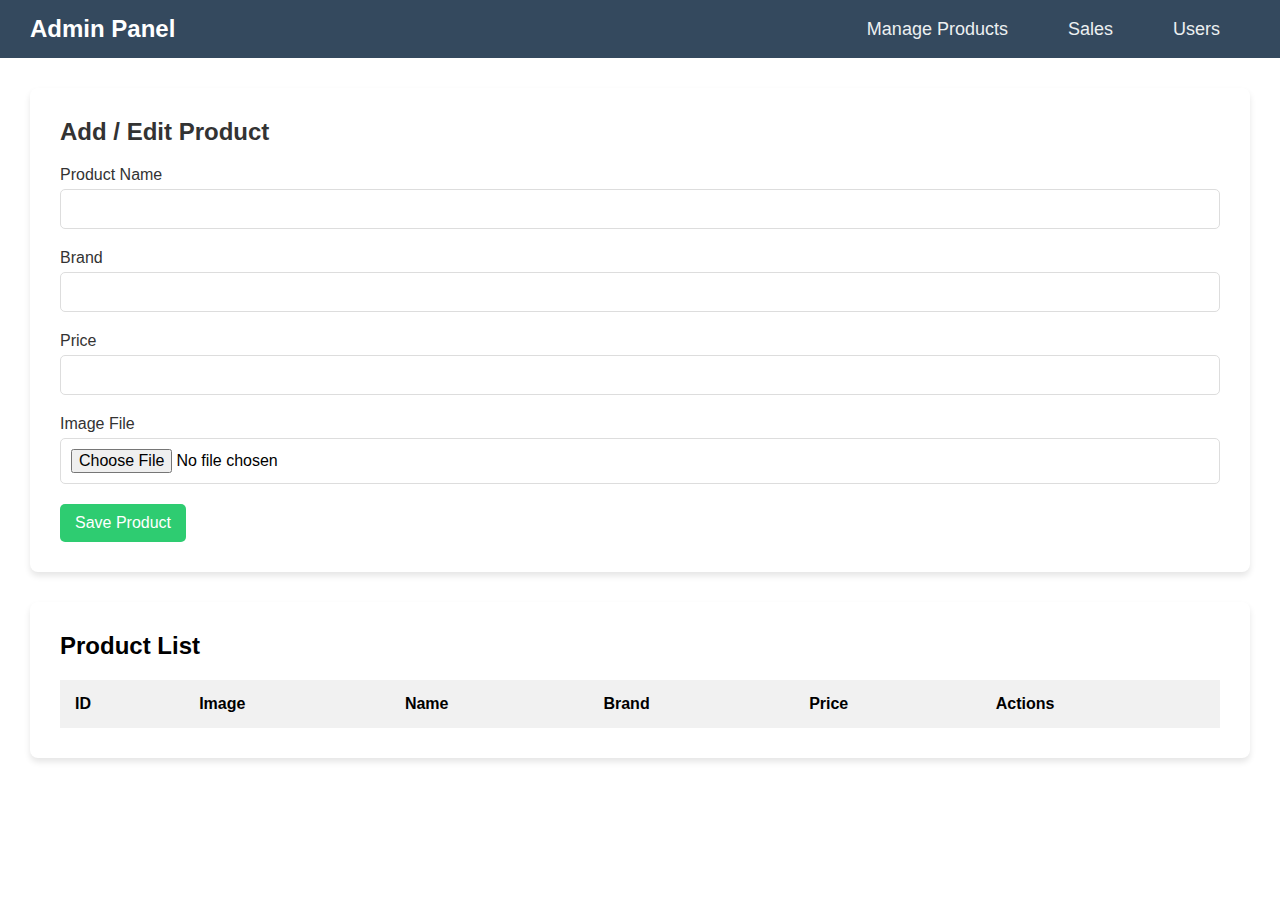
<file: admin.html>
<!DOCTYPE html>
<html lang="en">
<head>
    <meta charset="UTF-8">
    <meta http-equiv="X-UA-Compatible" content="IE=edge">
    <meta name="viewport" content="width=device-width, initial-scale=1.0">
    <title>Admin Panel</title>
    <link rel="stylesheet" href="https://cdnjs.cloudflare.com/ajax/libs/font-awesome/6.6.0/css/all.min.css">
    <link rel="stylesheet" href="admin.css">
</head>
<body>
    <!-- Top Navigation Bar -->
    <header class="navbar">
        <div class="logo">
            <h1>Admin Panel</h1>
        </div>
        <nav>
            <ul>
                <li><a href="admin.html">Manage Products</a></li>
                <li><a href="sales.html">Sales</a></li>
                <li><a href="users.html">Users</a></li>
            </ul>
        </nav>
    </header>

    <main>
        <section class="product-form">
            <h2>Add / Edit Product</h2>
            <form id="productForm" enctype="multipart/form-data">
                <input type="hidden" id="productId" name="productId" />

                <label for="productName">Product Name</label>
                <input type="text" id="productName" name="productName" required>

                <label for="productBrand">Brand</label>
                <input type="text" id="productBrand" name="productBrand" required>

                <label for="productPrice">Price</label>
                <input type="number" id="productPrice" name="productPrice" required>

                <label for="productImage">Image File</label>
                <input type="file" id="productImage" name="productImage" accept="image/*" required>

                <button type="submit" id="saveProductBtn">Save Product</button>
            </form>
        </section>

        <section class="product-list">
            <h2>Product List</h2>
            <table>
                <thead>
                    <tr>
                        <th>ID</th>
                        <th>Image</th>
                        <th>Name</th>
                        <th>Brand</th>
                        <th>Price</th>
                        <th>Actions</th>
                    </tr>
                </thead>
                <tbody id="productTableBody">
                    <!-- Product rows will be generated here by JavaScript -->
                </tbody>
            </table>
        </section>
    </main>

    <script src="admin.js"></script>
</body>
</html>
</file>
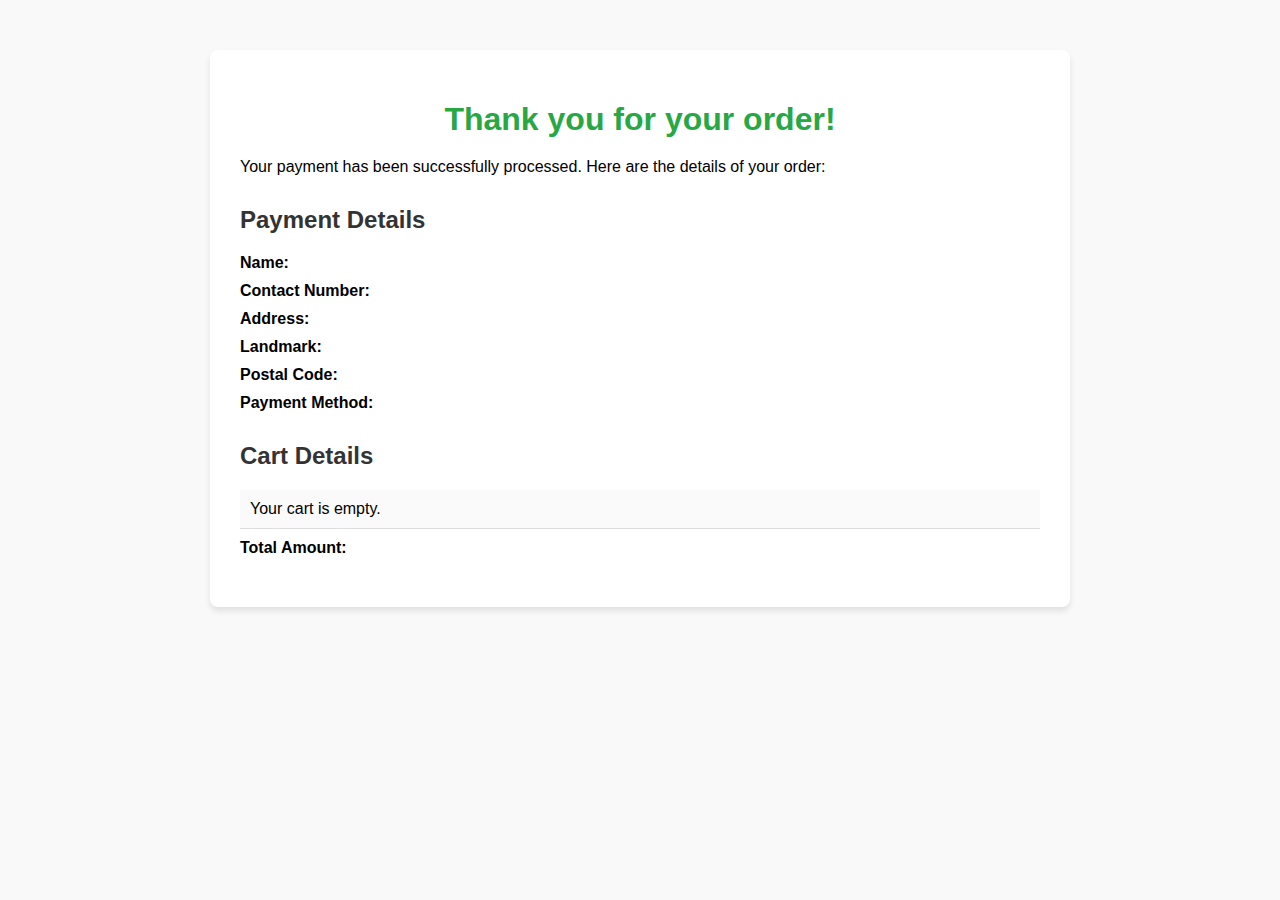
<file: confirmation.html>
<!DOCTYPE html>
<html lang="en">
<head>
    <meta charset="UTF-8">
    <meta name="viewport" content="width=device-width, initial-scale=1.0">
    <title>Order Confirmation</title>
    <link rel="stylesheet" href="confirmation.css"> <!-- Link your confirmation CSS here -->
</head>
<body>
    <div class="confirmation-container">
        <h1>Thank you for your order!</h1>

        <p>Your payment has been successfully processed. Here are the details of your order:</p>

        <h2>Payment Details</h2>
        <p><span>Name:</span> <span id="confirmName"></span></p>
        <p><span>Contact Number:</span> <span id="confirmContact"></span></p>
        <p><span>Address:</span> <span id="confirmAddress"></span></p>
        <p><span>Landmark:</span> <span id="confirmLandmark"></span></p>
        <p><span>Postal Code:</span> <span id="confirmPostalCode"></span></p>
        <p><span>Payment Method:</span> <span id="confirmPaymentMethod"></span></p>

        <h2>Cart Details</h2>
        <table id="cartItemsTable">
            <thead>
                <tr>
                    <th>Product</th>
                    <th>Price</th>
                    <th>Quantity</th>
                    <th>Total</th>
                </tr>
            </thead>
            <tbody id="cartItems"></tbody>
        </table>

        <p><span>Total Amount: </span><span id="totalAmount"></span></p>
    </div>

    <script src="confirmation.js"></script>
</body>
</html>
</file>
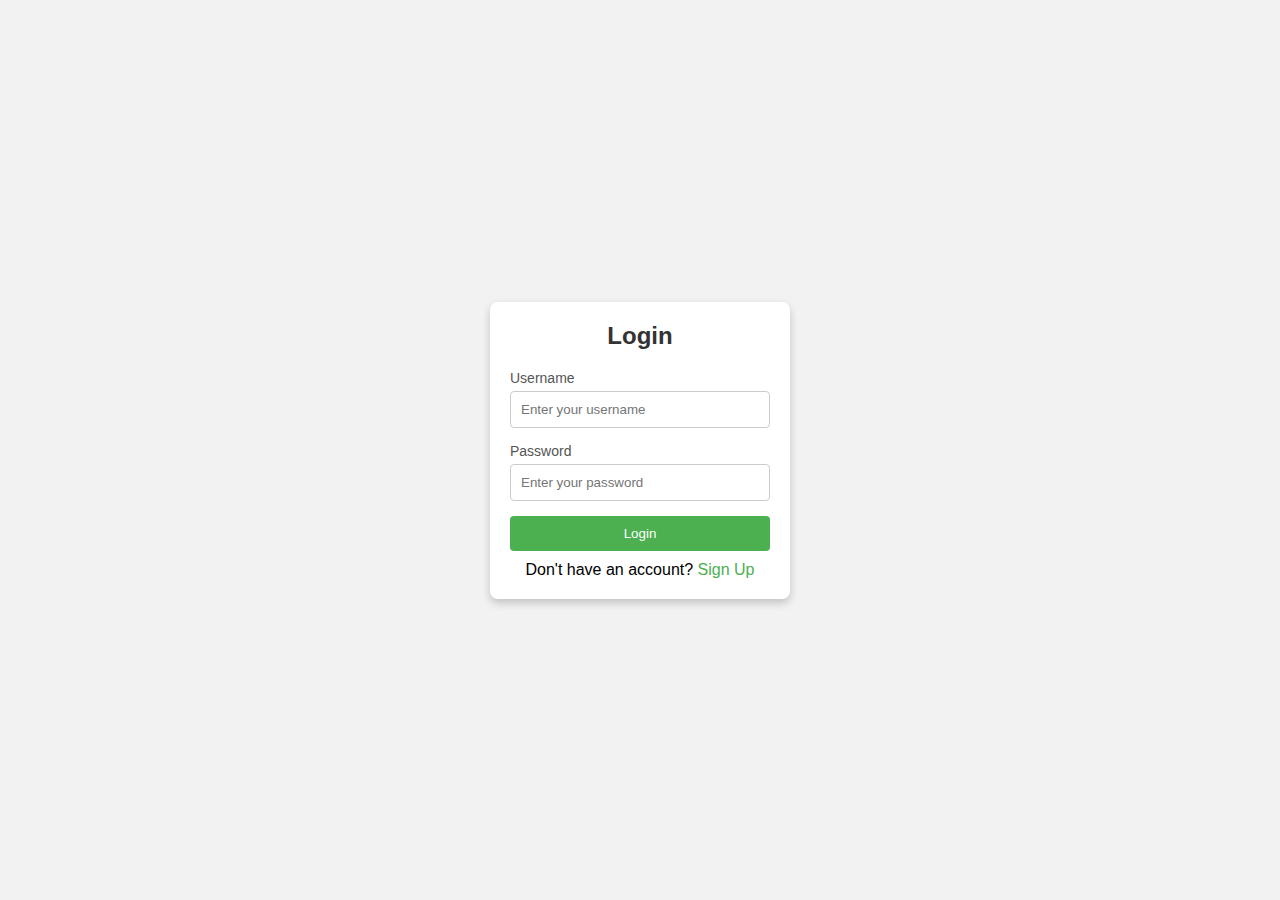
<file: login.html>
<!DOCTYPE html>
<html lang="en">
<head>
    <meta charset="UTF-8">
    <meta http-equiv="X-UA-Compatible" content="IE=edge">
    <meta name="viewport" content="width=device-width, initial-scale=1.0">
    <title>Login</title>
    <link rel="stylesheet" href="login.css">
</head>
<body>
    <div class="login-container">
        <div class="login-box">
            <h2>Login</h2>
            <form id="loginForm">
                <div class="input-group">
                    <label for="username">Username</label>
                    <input type="text" id="username" name="username" required placeholder="Enter your username">
                </div>
                
                <div class="input-group">
                    <label for="password">Password</label>
                    <input type="password" id="password" name="password" required placeholder="Enter your password">
                </div>
                
                <button type="submit">Login</button>
                <p id="error-message" class="error-message"></p>
                
                <div class="signup-link">
                    <p>Don't have an account? <a href="signup.html">Sign Up</a></p>
                </div>
            </form>
        </div>
    </div>

    <script src="login.js"></script>
</body>
</html>
</file>
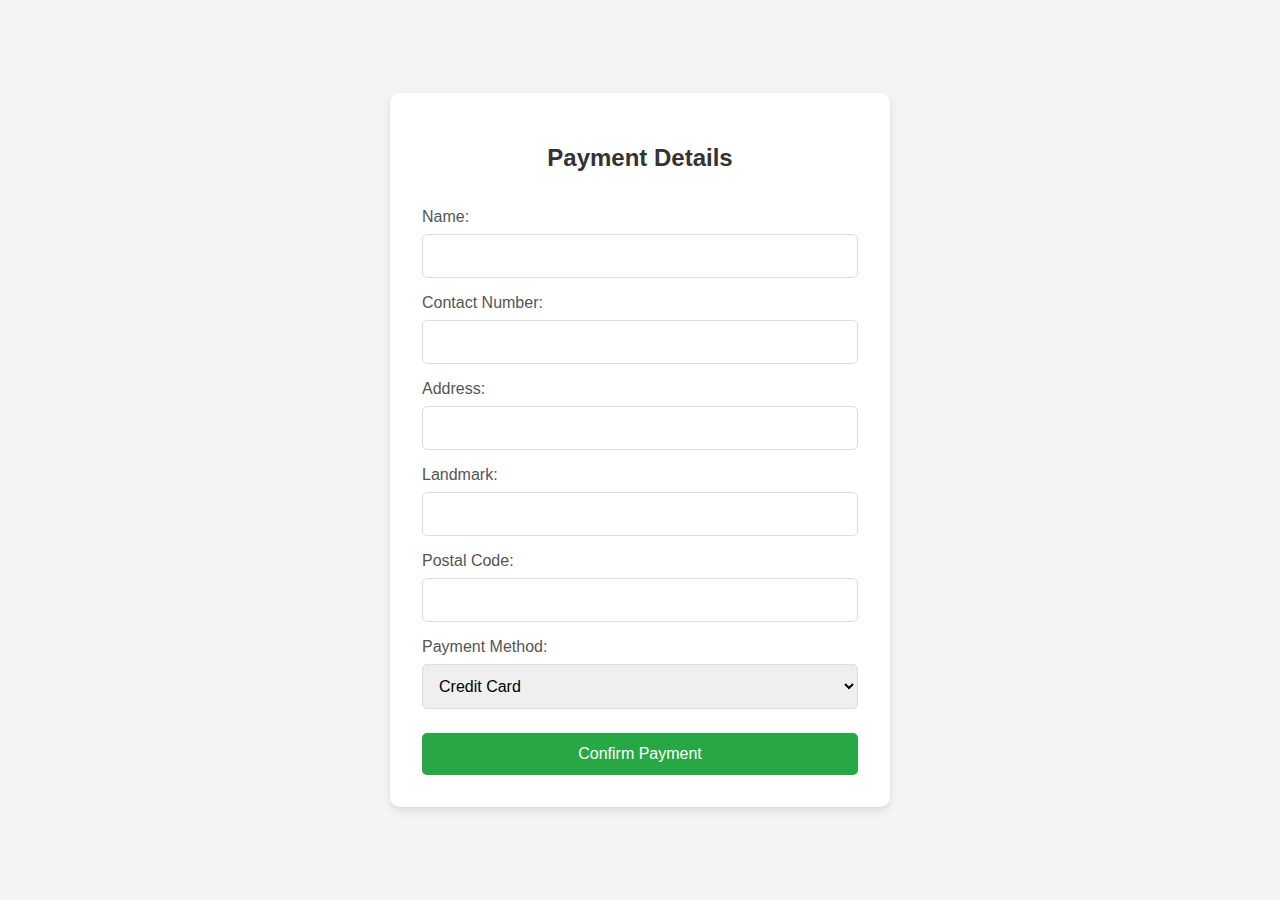
<file: payment.html>
<!DOCTYPE html>
<html lang="en">
<head>
    <meta charset="UTF-8">
    <meta name="viewport" content="width=device-width, initial-scale=1.0">
    <title>Payment Details</title>
    <link rel="stylesheet" href="payment.css"> <!-- Link your CSS file here -->
</head>
<body>
    <section class="payment-form">
        <h2>Payment Details</h2>
        <form id="paymentForm">
            <label for="name">Name:</label>
            <input type="text" id="name" name="name" required>

            <label for="contact">Contact Number:</label>
            <input type="tel" id="contact" name="contact" required>

            <label for="address">Address:</label>
            <input type="text" id="address" name="address" required>

            <label for="landmark">Landmark:</label>
            <input type="text" id="landmark" name="landmark">

            <label for="postalCode">Postal Code:</label>
            <input type="text" id="postalCode" name="postalCode" required>

            <label for="paymentMethod">Payment Method:</label>
            <select id="paymentMethod" name="paymentMethod" required>
                <option value="credit">Credit Card</option>
                <option value="debit">Debit Card</option>
                <option value="paypal">PayPal</option>
                <option value="cod">Cash on Delivery</option>
            </select>

            <button type="submit">Confirm Payment</button>
        </form>
    </section>
    <script src="payment.js"></script>
</body>
</html>
</file>
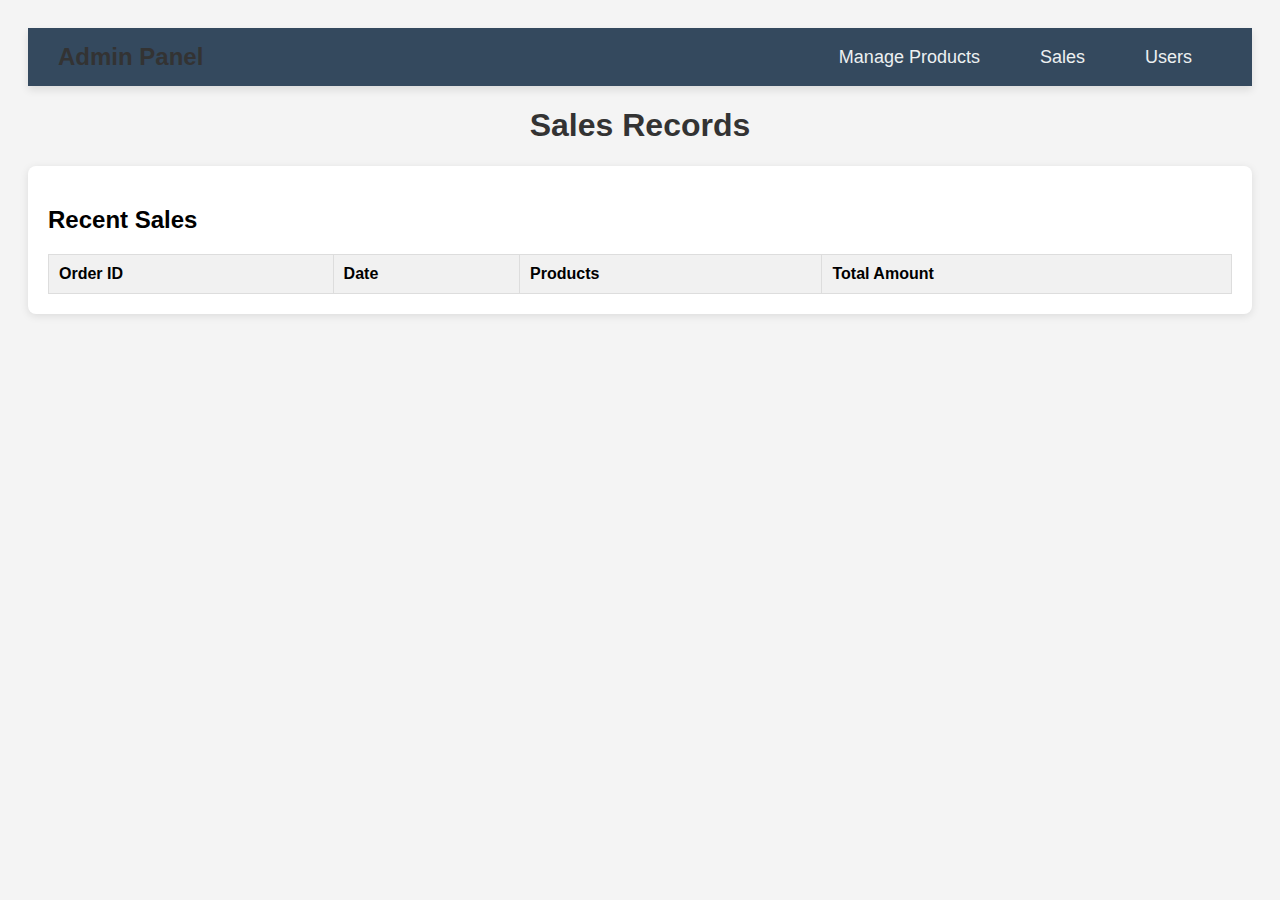
<file: sales.html>
<!DOCTYPE html>
<html lang="en">
<head>
    <meta charset="UTF-8">
    <meta http-equiv="X-UA-Compatible" content="IE=edge">
    <meta name="viewport" content="width=device-width, initial-scale=1.0">
    <title>Sales Records</title>
    <link rel="stylesheet" href="sales.css">
</head>
<body>
    <header class="navbar">
        <div class="logo">
            <h1>Admin Panel</h1>
        </div>
        <nav>
            <ul>
                <li><a href="admin.html">Manage Products</a></li>
                <li><a href="sales.html">Sales</a></li>
                <li><a href="users.html">Users</a></li>

            </ul>
        </nav>
    </header>
    <header>
        <h1>Sales Records</h1>
    </header>

    <section class="sales-list">
        <h2>Recent Sales</h2>
        <table id="salesTable">
            <thead>
                <tr>
                    <th>Order ID</th>
                    <th>Date</th>
                    <th>Products</th>
                    <th>Total Amount</th>
                </tr>
            </thead>
            <tbody id="salesTableBody">
                <!-- Sales rows will be dynamically loaded here -->
            </tbody>
        </table>
    </section>

    <script src="sales.js"></script>
</body>
</html>
</file>
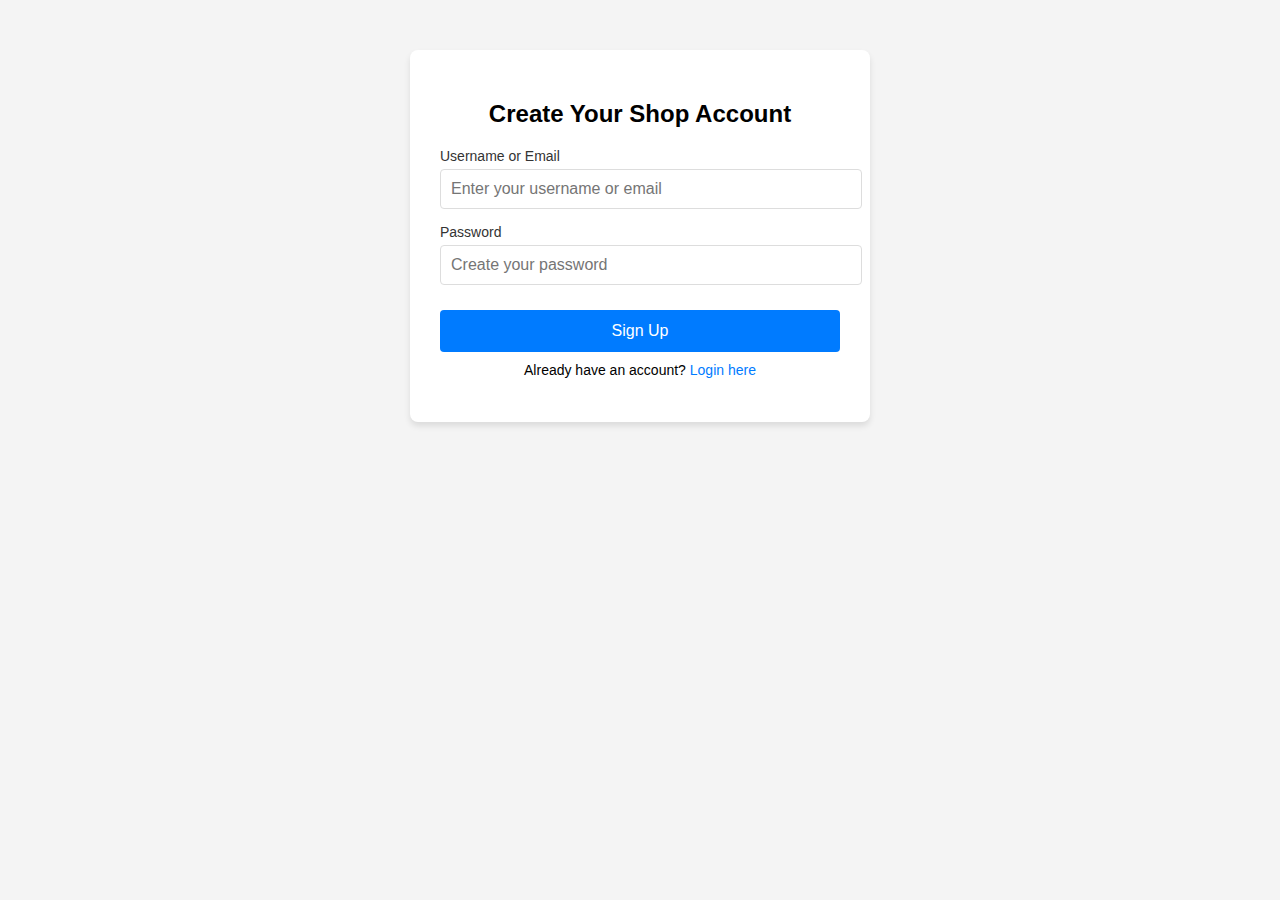
<file: signup.html>
<!DOCTYPE html>
<html lang="en">
<head>
    <meta charset="UTF-8">
    <meta http-equiv="X-UA-Compatible" content="IE=edge">
    <meta name="viewport" content="width=device-width, initial-scale=1.0">
    <title>Sign Up - Shop</title>
    <link rel="stylesheet" href="signup.css">
</head>
<body>
    <div class="signup-container">
        <h2>Create Your Shop Account</h2>
        <form id="signupForm">
            <div class="form-group">
                <label for="newUsername">Username or Email</label>
                <input type="text" id="newUsername" name="newUsername" required placeholder="Enter your username or email">
            </div>
            <div class="form-group">
                <label for="newPassword">Password</label>
                <input type="password" id="newPassword" name="newPassword" required placeholder="Create your password">
            </div>
            <button type="submit" class="signup-btn">Sign Up</button>
        </form>
        <p class="login-link">Already have an account? <a href="login.html">Login here</a></p>
    </div>

    <script src="signup.js"></script>
</body>
</html>
</file>
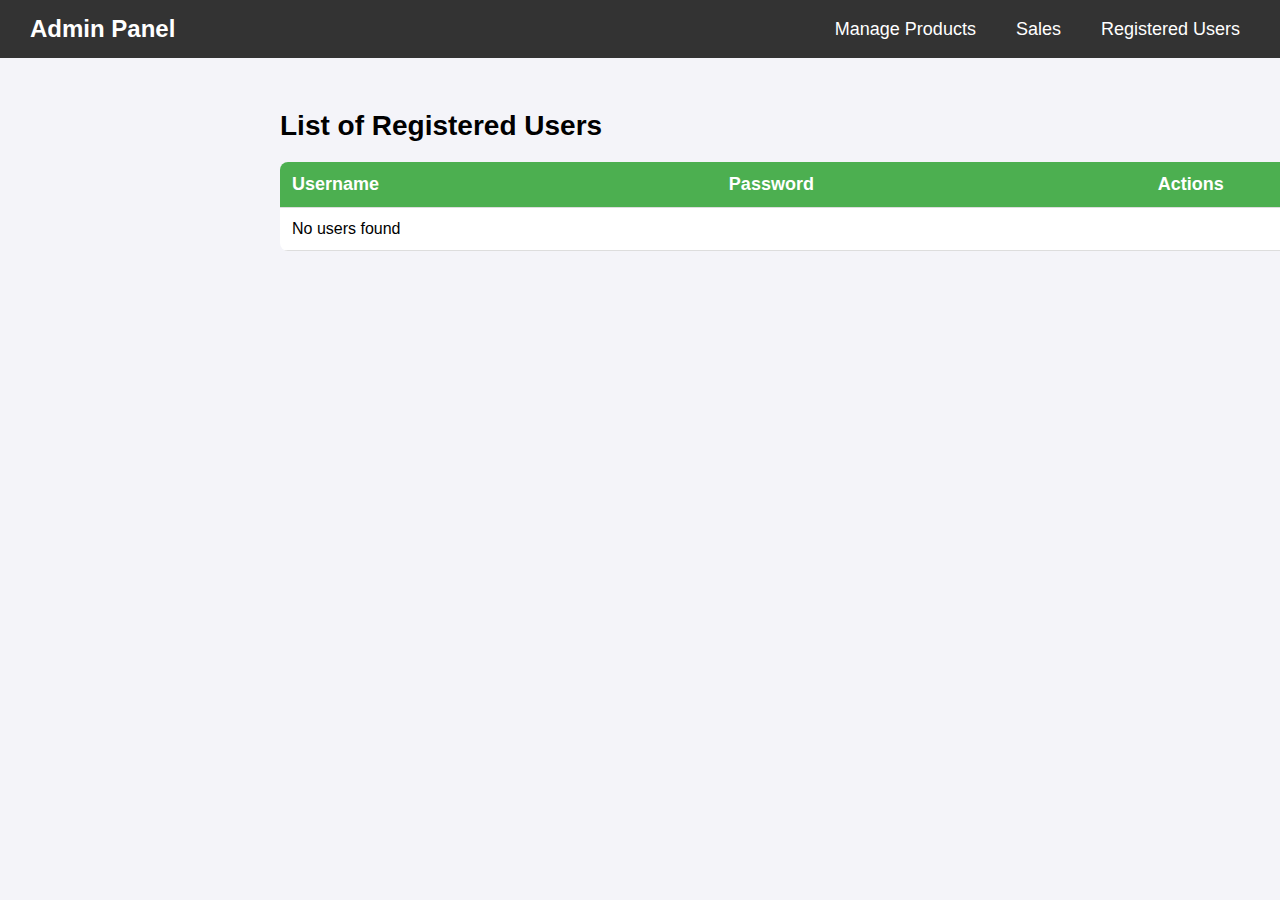
<file: users.html>
<!DOCTYPE html>
<html lang="en">
<head>
    <meta charset="UTF-8">
    <meta http-equiv="X-UA-Compatible" content="IE=edge">
    <meta name="viewport" content="width=device-width, initial-scale=1.0">
    <title>Registered Users</title>
    <link rel="stylesheet" href="users.css">
</head>
<body>
    <!-- Top Navigation Bar -->
    <header class="top-nav">
        <div class="logo">
            <h1>Admin Panel</h1>
        </div>
        <nav class="main-nav">
            <ul>
                <li><a href="admin.html">Manage Products</a></li>
                <li><a href="sales.html">Sales</a></li>
                <li><a href="users.html">Registered Users</a></li>
            </ul>
        </nav>
    </header>


    <!-- Main Content -->
    <section class="user-management">
        <h2>List of Registered Users</h2>
        <table id="userTable">
            <thead>
                <tr>
                    <th>Username</th>
                    <th>Password</th>
                    <th>Actions</th>
                </tr>
            </thead>
            <tbody>
                <!-- User rows will be dynamically generated by JavaScript -->
            </tbody>
        </table>
    </section>

    <script src="users.js"></script>
</body>
</html>
</file>
<file: admin.css>
/* General Styles */
* {
    margin: 0;
    padding: 0;
    box-sizing: border-box;
    font-family: Arial, sans-serif;
}

body {
    background-color: #f4f4f4;
    display: flex;
    flex-direction: column;
    min-height: 100vh;
}

/* Top Navigation Bar */
.navbar {
    background-color: #34495e; /* Dark blue-gray background */
    color: #fff;
    display: flex;
    justify-content: space-between;
    align-items: center;
    padding: 15px 30px;
    box-shadow: 0 4px 8px rgba(0, 0, 0, 0.1); /* Subtle shadow for depth */
}

.navbar .logo h1 {
    font-size: 24px;
    margin: 0;
    font-weight: bold;
}

.navbar nav ul {
    list-style: none;
    display: flex;
    margin: 0;
    padding: 0;
}

.navbar nav ul li {
    margin: 0 15px;
}

.navbar nav ul li a {
    color: #ecf0f1; /* Light gray color for the links */
    text-decoration: none;
    font-size: 18px;
    padding: 8px 15px;
    border-radius: 4px;
    transition: background-color 0.3s ease, color 0.3s ease; /* Smooth transition for hover effect */
}

.navbar nav ul li a:hover {
    background-color: #1abc9c; /* Bright greenish color for hover */
    color: #fff; /* White text when hovered */
}

/* Main Content Styles */
main {
    padding: 30px;
    background-color: #fff;
    display: flex;
    flex-direction: column;
    flex: 1;
}

/* Product Form Section */
.product-form {
    background-color: #fff;
    padding: 30px;
    border-radius: 8px;
    box-shadow: 0 4px 6px rgba(0, 0, 0, 0.1);
    margin-bottom: 30px;
    width: 100%;
}

.product-form h2 {
    font-size: 24px;
    margin-bottom: 20px;
    font-weight: bold;
    color: #333;
}

.product-form label {
    display: block;
    font-size: 16px;
    margin-bottom: 5px;
    color: #333;
}

.product-form input {
    width: 100%;
    padding: 10px;
    margin-bottom: 20px;
    font-size: 16px;
    border: 1px solid #ddd;
    border-radius: 5px;
}

.product-form button {
    background-color: #2ecc71;
    color: white;
    padding: 10px 15px;
    font-size: 16px;
    border: none;
    border-radius: 5px;
    cursor: pointer;
    transition: background-color 0.3s;
}

.product-form button:hover {
    background-color: #27ae60;
}

/* Product List Section */
.product-list {
    background-color: #fff;
    padding: 30px;
    border-radius: 8px;
    box-shadow: 0 4px 6px rgba(0, 0, 0, 0.1);
}

.product-list h2 {
    font-size: 24px;
    margin-bottom: 20px;
}

.product-list table {
    width: 100%;
    border-collapse: collapse;
}

.product-list th, .product-list td {
    padding: 15px;
    text-align: left;
}

.product-list th {
    background-color: #f1f1f1;
}

.product-list td {
    background-color: #fff;
    border-bottom: 1px solid #ddd;
}

.product-list tr:hover {
    background-color: #f9f9f9;
}

.product-list img {
    width: 50px;
    height: auto;
}

/* Responsive Design */
@media (max-width: 768px) {
    .navbar {
        flex-direction: column;
        align-items: flex-start;
    }

    .navbar nav ul {
        flex-direction: column;
        margin-top: 10px;
    }

    .navbar nav ul li {
        margin: 10px 0;
    }

    main {
        padding: 10px;
    }

    .product-form,
    .product-list {
        margin: 10px;
    }
}
/* Main Content for User Management */
.user-management {
    margin-left: 270px;
    padding: 20px;
}

.user-management form input, .user-management form button {
    width: 100%;
    padding: 12px;
    margin-bottom: 10px;
}

.user-management table {
    width: 100%;
    border-collapse: collapse;
    margin-top: 20px;
}

.user-management table th, .user-management table td {
    border: 1px solid #ddd;
    padding: 10px;
    text-align: left;
}

.user-management table th {
    background-color: #f8f9fa;
}
</file>
<file: confirmation.css>
/* General Styles */
body {
    font-family: Arial, sans-serif;
    background-color: #f9f9f9;
    margin: 0;
    padding: 0;
}

.confirmation-container {
    width: 90%;
    max-width: 800px;
    margin: 50px auto;
    padding: 30px;
    background-color: #fff;
    box-shadow: 0 4px 6px rgba(0, 0, 0, 0.1);
    border-radius: 8px;
}

h1 {
    text-align: center;
    color: #28a745;
    margin-bottom: 20px;
}

h2 {
    color: #333;
    margin-top: 30px;
    font-size: 1.5em;
}

p {
    font-size: 1em;
    margin: 10px 0;
}

span {
    font-weight: bold;
}

#cartItemsTable {
    width: 100%;
    border-collapse: collapse;
    margin-top: 20px;
}

#cartItemsTable th, #cartItemsTable td {
    padding: 10px;
    text-align: left;
    border-bottom: 1px solid #ddd;
}

#cartItemsTable th {
    background-color: #f2f2f2;
}

#cartItemsTable td {
    background-color: #fafafa;
}

#totalAmount {
    font-size: 1.2em;
    font-weight: bold;
    margin-top: 20px;
    display: block;
    text-align: right;
}

/* Media Queries for responsiveness */
@media (max-width: 600px) {
    .confirmation-container {
        padding: 15px;
    }

    h1 {
        font-size: 1.5em;
    }

    h2 {
        font-size: 1.2em;
    }

    p {
        font-size: 0.9em;
    }
}
</file>
<file: login.css>
* {
    margin: 0;
    padding: 0;
    box-sizing: border-box;
}

body {
    font-family: Arial, sans-serif;
    background-color: #f2f2f2;
    display: flex;
    justify-content: center;
    align-items: center;
    height: 100vh;
}

.login-container {
    display: flex;
    justify-content: center;
    align-items: center;
}

.login-box {
    background-color: #fff;
    padding: 20px;
    border-radius: 8px;
    box-shadow: 0 4px 8px rgba(0, 0, 0, 0.2);
    width: 300px;
    text-align: center;
}

.login-box h2 {
    margin-bottom: 20px;
    color: #333;
}

.input-group {
    margin-bottom: 15px;
    text-align: left;
}

.input-group label {
    display: block;
    font-size: 14px;
    margin-bottom: 5px;
    color: #555;
}

.input-group input {
    width: 100%;
    padding: 10px;
    border: 1px solid #ccc;
    border-radius: 4px;
}

button[type="submit"] {
    width: 100%;
    padding: 10px;
    background-color: #4CAF50;
    color: #fff;
    border: none;
    border-radius: 4px;
    cursor: pointer;
}

button[type="submit"]:hover {
    background-color: #45a049;
}

.signup-link {
    margin-top: 10px;
}

.signup-link a {
    color: #4CAF50;
    text-decoration: none;
}

.signup-link a:hover {
    text-decoration: underline;
}

.error-message {
    color: red;
    font-size: 12px;
    margin-top: 10px;
}

/* Animation */
@keyframes slideIn {
    0% {
        transform: translateY(-30px);
        opacity: 0;
    }
    100% {
        transform: translateY(0);
        opacity: 1;
    }
}
</file>
<file: payment.css>
/* General Styles */
body {
    font-family: Arial, sans-serif;
    background-color: #f3f4f6;
    margin: 0;
    padding: 0;
    display: flex;
    justify-content: center;
    align-items: center;
    min-height: 100vh;
}

/* Payment Form Container */
.payment-form {
    background-color: #ffffff;
    padding: 2em;
    width: 100%;
    max-width: 500px;
    box-shadow: 0 4px 8px rgba(0, 0, 0, 0.1);
    border-radius: 10px;
    box-sizing: border-box;
}

.payment-form h2 {
    text-align: center;
    color: #333;
    margin-bottom: 1.5em;
}

/* Form Labels and Inputs */
label {
    display: block;
    margin-top: 1em;
    font-size: 1rem;
    color: #555;
}

input, select {
    width: 100%;
    padding: 0.75em;
    margin-top: 0.5em;
    border: 1px solid #ddd;
    border-radius: 5px;
    font-size: 1rem;
    box-sizing: border-box;
}

input:focus, select:focus {
    border-color: #007bff;
    outline: none;
}

/* Submit Button */
button[type="submit"] {
    width: 100%;
    padding: 0.75em;
    background-color: #28a745;
    color: #ffffff;
    font-size: 1rem;
    border: none;
    border-radius: 5px;
    cursor: pointer;
    margin-top: 1.5em;
    transition: background-color 0.3s;
}

button[type="submit"]:hover {
    background-color: #218838;
}

/* Responsive Design */
@media (max-width: 600px) {
    .payment-form {
        padding: 1.5em;
        width: 90%;
    }
}
</file>
<file: sales.css>
body {
    font-family: Arial, sans-serif;
    background-color: #f4f4f4;
    padding: 20px;
}

header {
    text-align: center;
    margin-bottom: 20px;
}

.sales-list {
    background-color: white;
    padding: 20px;
    border-radius: 8px;
    box-shadow: 0 2px 8px rgba(0, 0, 0, 0.1);
}

table {
    width: 100%;
    border-collapse: collapse;
    margin-top: 20px;
}

table th, table td {
    padding: 10px;
    text-align: left;
    border: 1px solid #ddd;
}

table th {
    background-color: #f1f1f1;
}

table td {
    background-color: #fff;
}

h1 {
    font-size: 2rem;
    color: #333;
}

h2 {
    font-size: 1.5rem;
    margin-bottom: 10px;
}
.navbar {
    background-color: #34495e; /* Dark blue-gray background */
    color: #fff;
    display: flex;
    justify-content: space-between;
    align-items: center;
    padding: 15px 30px;
    box-shadow: 0 4px 8px rgba(0, 0, 0, 0.1); /* Subtle shadow for depth */
}

.navbar .logo h1 {
    font-size: 24px;
    margin: 0;
    font-weight: bold;
}

.navbar nav ul {
    list-style: none;
    display: flex;
    margin: 0;
    padding: 0;
}

.navbar nav ul li {
    margin: 0 15px;
}

.navbar nav ul li a {
    color: #ecf0f1; /* Light gray color for the links */
    text-decoration: none;
    font-size: 18px;
    padding: 8px 15px;
    border-radius: 4px;
    transition: background-color 0.3s ease, color 0.3s ease; /* Smooth transition for hover effect */
}

.navbar nav ul li a:hover {
    background-color: #1abc9c; /* Bright greenish color for hover */
    color: #fff; /* White text when hovered */
}
@media (max-width: 768px) {
    .navbar {
        flex-direction: column;
        align-items: flex-start;
    }

    .navbar nav ul {
        flex-direction: column;
        margin-top: 10px;
    }

    .navbar nav ul li {
        margin: 10px 0;
    }

    main {
        padding: 10px;
    }

    .product-form,
    .product-list {
        margin: 10px;
    }
}
</file>
<file: signup.css>
/* General Styles */
body {
    font-family: Arial, sans-serif;
    background-color: #f4f4f4;
    margin: 0;
    padding: 0;
}

.signup-container {
    background-color: #fff;
    width: 100%;
    max-width: 400px;
    margin: 50px auto;
    padding: 30px;
    box-shadow: 0 4px 6px rgba(0, 0, 0, 0.1);
    border-radius: 8px;
}

h2 {
    text-align: center;
    margin-bottom: 20px;
}

.form-group {
    margin-bottom: 15px;
}

label {
    display: block;
    font-size: 14px;
    color: #333;
    margin-bottom: 5px;
}

input {
    width: 100%;
    padding: 10px;
    font-size: 16px;
    border: 1px solid #ddd;
    border-radius: 4px;
}

button {
    width: 100%;
    padding: 12px;
    font-size: 16px;
    background-color: #007bff;
    color: #fff;
    border: none;
    border-radius: 4px;
    cursor: pointer;
    margin-top: 10px;
}

button:hover {
    background-color: #0056b3;
}

.login-link {
    text-align: center;
    margin-top: 10px;
    font-size: 14px;
}

.login-link a {
    color: #007bff;
    text-decoration: none;
}

.login-link a:hover {
    text-decoration: underline;
}
</file>
<file: users.css>
/* General Styles */
* {
    margin: 0;
    padding: 0;
    box-sizing: border-box;
    font-family: Arial, sans-serif;
}

body {
    display: flex;
    height: 100vh;
    background-color: #f4f4f9;
    flex-direction: column;
}

/* Top Navigation Bar */
.top-nav {
    background-color: #333;
    color: white;
    display: flex;
    justify-content: space-between;
    align-items: center;
    padding: 15px 30px;
    position: fixed;
    top: 0;
    left: 0;
    width: 100%;
    z-index: 1000;
}

.top-nav .logo h1 {
    margin: 0;
    font-size: 24px;
}

.top-nav .main-nav ul {
    list-style: none;
    display: flex;
}

.top-nav .main-nav ul li {
    margin-left: 20px;
}

.top-nav .main-nav ul li a {
    text-decoration: none;
    color: white;
    font-size: 18px;
    padding: 5px 10px;
    transition: background-color 0.3s ease;
}

.top-nav .main-nav ul li a:hover {
    background-color: #4CAF50;
}

/* Sidebar */
.sidebar {
    background-color: #333;
    color: white;
    width: 250px;
    height: 100%;
    padding-top: 80px; /* Adjusted for the top nav */
    position: fixed;
    top: 0;
    left: 0;
    transition: width 0.3s ease;
}

.sidebar h2 {
    padding-left: 20px;
    font-size: 24px;
    margin-bottom: 20px;
}

.sidebar ul {
    list-style-type: none;
    padding-left: 0;
}

.sidebar ul li {
    margin: 15px 0;
}

.sidebar ul li a {
    text-decoration: none;
    color: white;
    display: block;
    padding: 10px 20px;
    font-size: 18px;
    transition: background-color 0.3s ease;
}

.sidebar ul li a:hover {
    background-color: #4CAF50;
}

/* Main Content */
.user-management {
    margin-left: 250px;
    padding: 30px;
    width: 100%;
    margin-top: 80px; /* Adjusted for the top nav */
}

h2 {
    font-size: 28px;
    margin-bottom: 20px;
}

/* User Table Styles */
table {
    width: 100%;
    border-collapse: collapse;
    background-color: #ffffff;
    border-radius: 8px;
    overflow: hidden;
}

table th, table td {
    padding: 12px;
    text-align: left;
    border-bottom: 1px solid #ddd;
}

table th {
    background-color: #4CAF50;
    color: white;
    font-size: 18px;
}

table td {
    font-size: 16px;
}

button {
    background-color: #ff4d4d;
    color: white;
    border: none;
    padding: 8px 12px;
    border-radius: 5px;
    cursor: pointer;
    font-size: 16px;
}

button:hover {
    background-color: #e60000;
}

button:focus {
    outline: none;
}

/* Mobile Responsiveness */
@media screen and (max-width: 768px) {
    .sidebar {
        width: 200px;
    }

    .user-management {
        margin-left: 0;
        padding: 10px;
    }

    table th, table td {
        font-size: 14px;
    }

    table {
        font-size: 14px;
    }

    .top-nav .main-nav ul {
        flex-direction: column;
        padding: 0;
    }

    .top-nav .main-nav ul li {
        margin-left: 0;
    }

    .top-nav .main-nav ul li a {
        padding: 10px 20px;
    }
}
</file>
